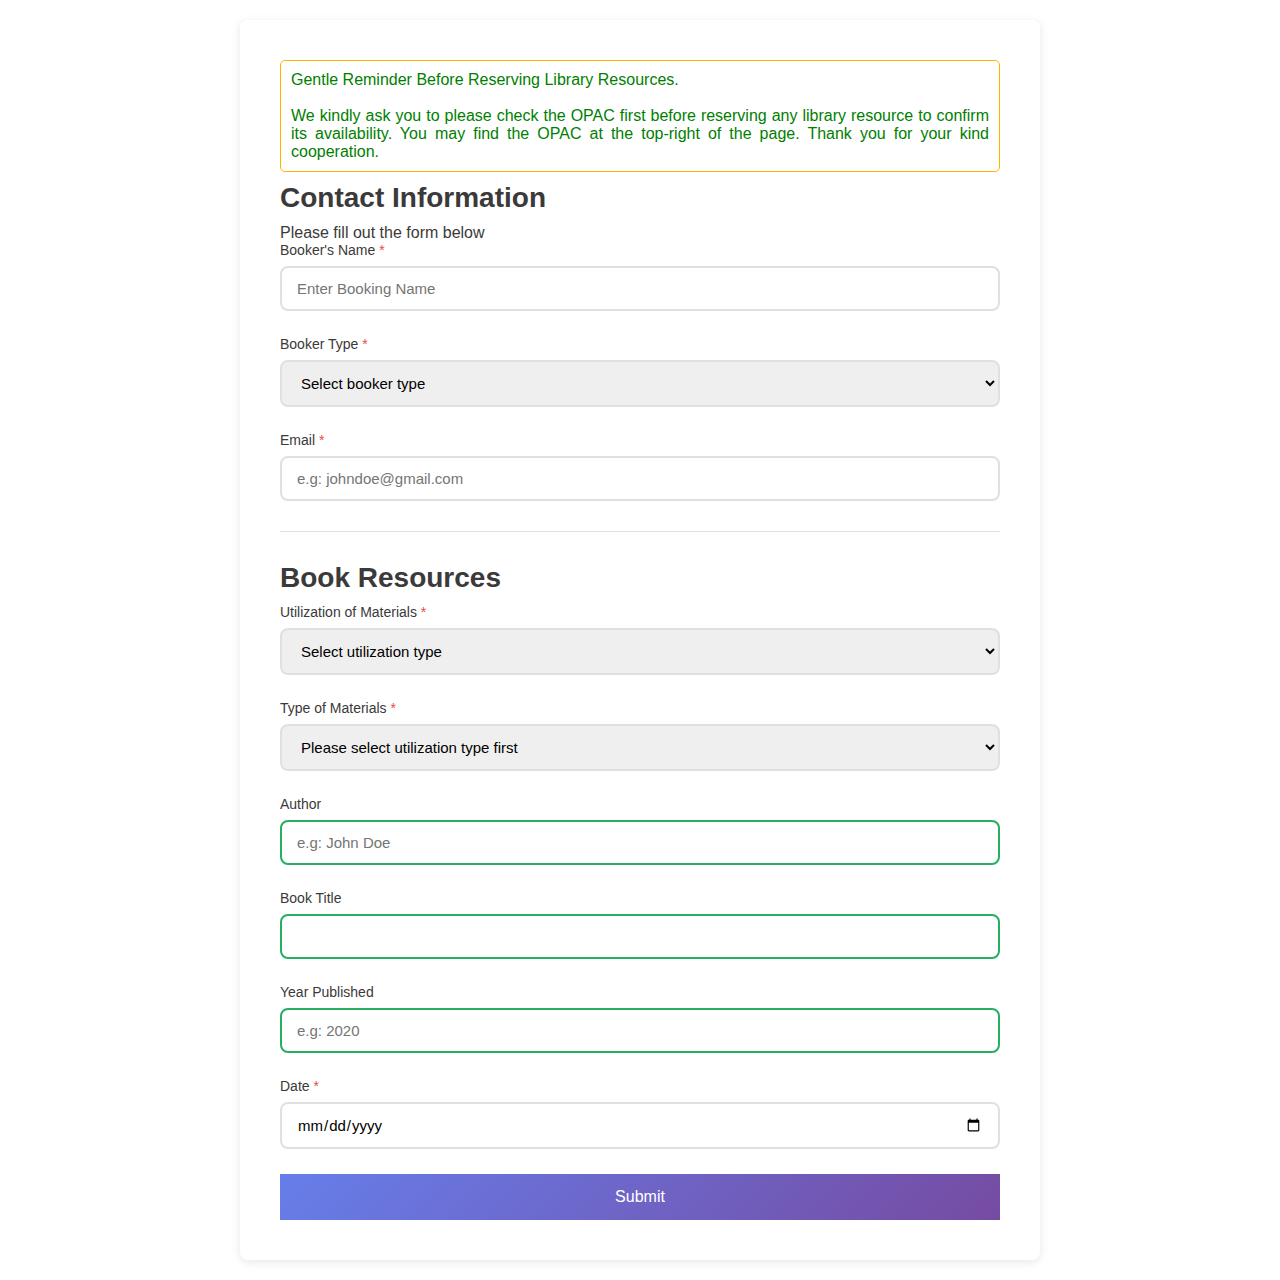
<file: index.html>
<!doctype html>
<html lang="en">
  <head>
    <meta charset="UTF-8" />
    <meta name="viewport" content="width=device-width, initial-scale=1.0" />
    <title>Booking Form</title>
    <link rel="stylesheet" href="resources/css/style.css" />
  </head>
  <body>
    <div class="form-container">
      <form class="booking-form" id="booking-form">
        <div class="form-note">
          <p>
            Gentle Reminder Before Reserving Library Resources.<br /><br />

            We kindly ask you to please check the OPAC first before reserving
            any library resource to confirm its availability. You may find the
            OPAC at the top-right of the page. Thank you for your kind
            cooperation.
          </p>
        </div>

        <div class="booking-user-info">
          <h2>Contact Information</h2>
          <p>Please fill out the form below</p>

          <div class="form-group">
            <label for="booking_name">
              Booker's Name <span class="required">*</span>
            </label>
            <input
              type="text"
              id="booking_name"
              name="booking_name"
              placeholder="Enter Booking Name"
              required
            />
          </div>

          <div class="form-group">
            <label for="booker_type">
              Booker Type <span class="required">*</span>
            </label>

            <select name="booker_type" id="booker_type" required>
              <option value="" disabled selected>Select booker type</option>
              <option value="student">Student</option>
              <option value="faculty">Faculty and Staff</option>
            </select>
          </div>

          <div class="form-group">
            <label for="email"> Email <span class="required">*</span> </label>
            <input
              type="email"
              id="email"
              name="email"
              placeholder="e.g: johndoe@gmail.com"
              required
            />
          </div>

          <hr />

          <h2>Book Resources</h2>

          <div class="form-group">
            <label for="utilization">
              Utilization of Materials <span class="required">*</span>
            </label>

            <select name="utilization" id="utilization" required>
              <option value="" disabled selected>
                Select utilization type
              </option>
              <option value="inside">Inside Reading</option>
              <option value="home">Take Home Reading</option>
            </select>
          </div>

          <div class="form-group">
            <label for="materials_type">
              Type of Materials <span class="required">*</span>
            </label>

            <select name="materials_type" id="materials_type" required>
              <option value="" default>
                Please select utilization type first
              </option>
              <!-- generate option here using JavaScript -->
            </select>
          </div>

          <!-- <div class="form-group">
            <label for="books"> Books <span class="required">*</span> </label>

            <div class="select-box">
              <div class="select-option">
                <input
                  type="text"
                  placeholder="Select"
                  id="soValue"
                  readonly
                  name="resource"
                  required
                />
              </div>
              <div class="content" id="content">
                <div class="search" id="search">
                  <input
                    type="text"
                    id="optionSearch"
                    placeholder="Search by Title/Author/Year Published"
                    name=""
                  />
                </div>
                <ul class="options" id="options">
                  <div class="not-selected-material-type">
                    Please select material type first
                  </div>
                </ul>
                <div class="no-result-msg" id="noResultMsg">
                  No result found
                </div>
              </div>
            </div>
          </div> -->

          <div class="form-group">
            <label for="author"> Author </label>
            <input
              type="text"
              id="author"
              name="author"
              placeholder="e.g: John Doe"
            />
          </div>

          <div class="form-group">
            <label for="title"> Book Title </label>
            <input type="text" id="title" name="title" />
          </div>

          <div class="form-group">
            <label for="yearPublished"> Year Published </label>
            <input
              type="text"
              id="yearPublished"
              name="year_published"
              placeholder="e.g: 2020"
            />
          </div>

          <div class="form-group">
            <label for="date"> Date <span class="required">*</span> </label>
            <input type="date" id="date" name="date" required />
          </div>
        </div>

        <div class="error-msg" id="errorMsg">
          Lorem ipsum dolor sit amet, consectetur adipiscing elit, sed do
          eiusmod tempor incididunt ut labore et dolore magna aliqua. Ut enim ad
          minim veniam, quis nostrud exercitation ullamco laboris nisi ut
          aliquip ex ea commodo consequat.
        </div>
        <button class="button-style" type="submit" id="submit-btn">
          Submit
        </button>
      </form>
    </div>
  </body>

  <script src="resources/js/script.js"></script>
  <!-- <script src="resources/js/custom-select-script.js"></script> -->
</html>
</file>
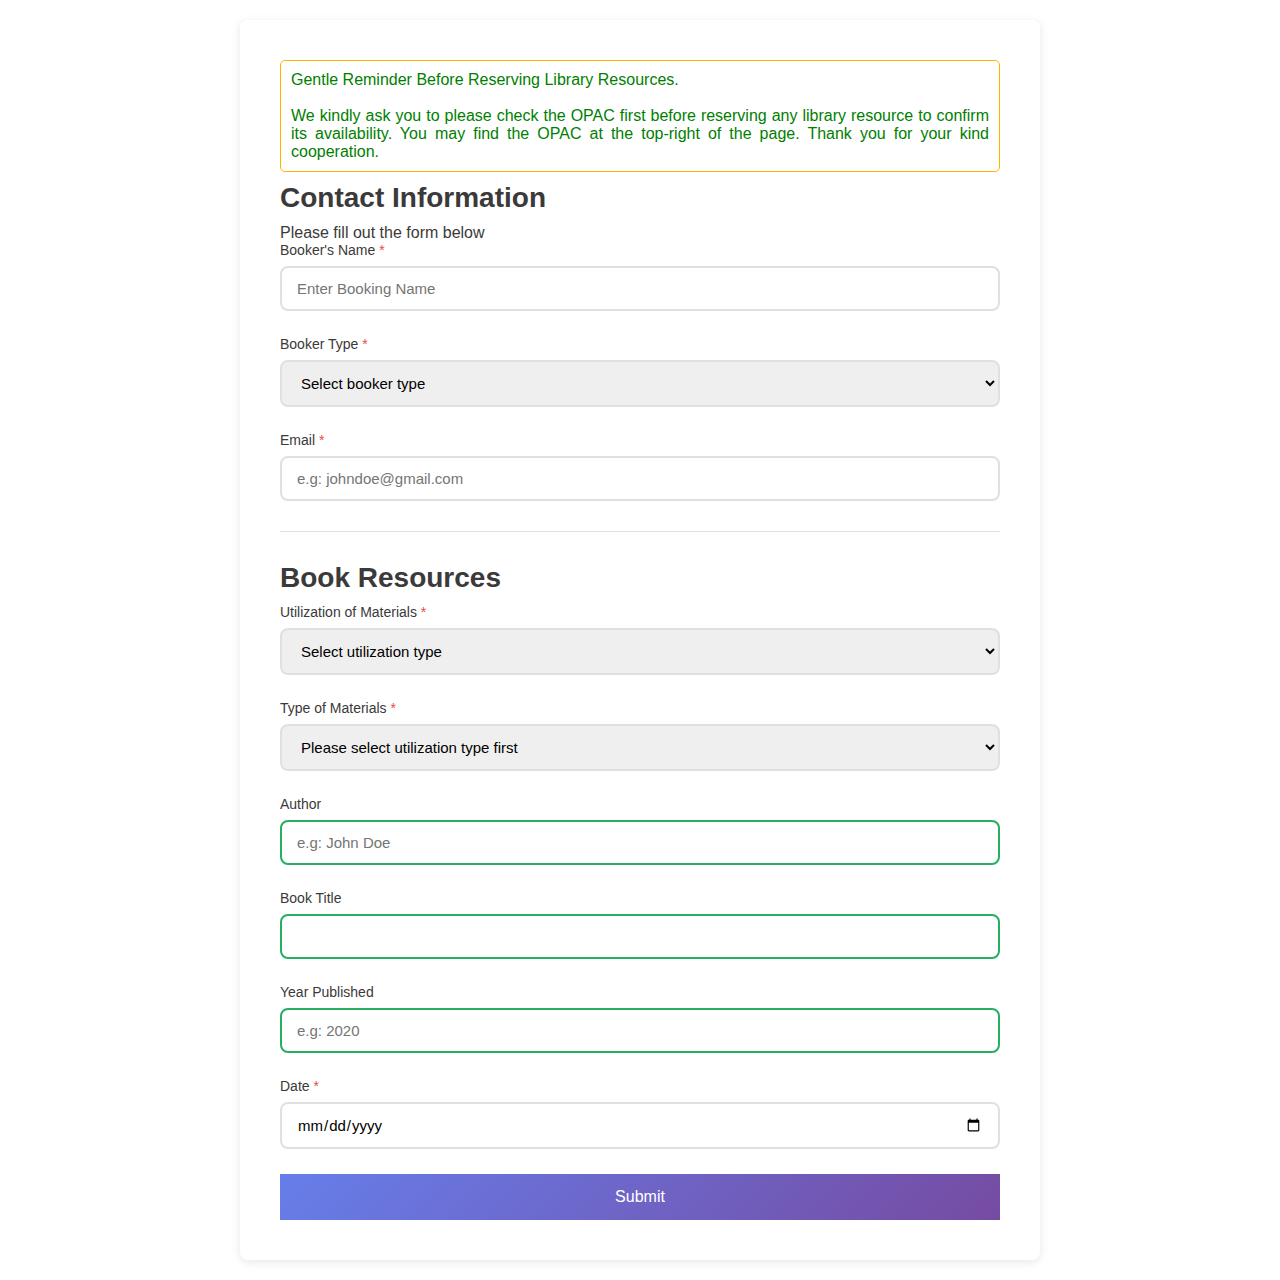
<file: reciept.html>
<!DOCTYPE html>
<html>
  <head>
    <meta charset="UTF-8" />
    <meta name="viewport" content="width=device-width, initial-scale=1.0" />
    <title>Booking Receipt</title>
    <link rel="stylesheet" href="resources/css/reciept-style.css" />
  </head>
  <body>
    <div class="receipt-container">
      <div class="header">
        <div class="success-icon">✓</div>
        <h1>Booking Confirmed</h1>
        <p class="reference">Reference: <span id="referenceNumber"></span></p>
      </div>

      <div class="receipt-section">
        <div class="section-title">Booking Information</div>
        <div class="receipt-row">
          <span class="receipt-label">Booking Name:</span>
          <span class="receipt-value" id="bookingName"></span>
        </div>
        <div class="receipt-row">
          <span class="receipt-label">Booker Type:</span>
          <span class="receipt-value" id="bookerType"></span>
        </div>
        <div class="receipt-row">
          <span class="receipt-label">Email:</span>
          <span class="receipt-value" id="email"></span>
        </div>
        <div class="receipt-row">
          <span class="receipt-label">Utilization of Materials:</span>
          <span class="receipt-value" id="utilization"></span>
        </div>
        <div class="receipt-row">
          <span class="receipt-label">Type of Materials:</span>
          <span class="receipt-value" id="materialsType"></span>
        </div>
        <div class="receipt-row">
          <span class="receipt-label">Author:</span>
          <span class="receipt-value" id="author"></span>
        </div>
        <div class="receipt-row">
          <span class="receipt-label">Title:</span>
          <span class="receipt-value" id="title"></span>
        </div>
        <div class="receipt-row">
          <span class="receipt-label">Year Published:</span>
          <span class="receipt-value" id="yearPublished"></span>
        </div>
        <div class="receipt-row">
          <span class="receipt-label">Date:</span>
          <span class="receipt-value" id="date"></span>
        </div>
      </div>

      <div class="receipt-section">
        <div class="footer">
          <div class="timestamp">Issued on: <span id="timestamp"></span></div>
          <div class="instruction">
            Present it when you arrive in the library.
          </div>

          <div class="button-container">
            <button class="btn btn-primary" onclick="window.print()">
              🖨️ Print
            </button>
            <button class="btn btn-secondary" onclick="goBackToBooking()">
              ← New Booking
            </button>
          </div>
        </div>
      </div>
    </div>
  </body>
  <script src="resources/js/reciept-script.js"></script>
</html>
</file>
<file: resources/css/style.css>
* {
  margin: 0;
  padding: 0;
  box-sizing: border-box;
}

html {
  height: 100%;
}

body {
  font-family: "Segoe UI", Tahoma, Geneva, Verdana, sans-serif;
  min-height: 100%;
  padding: 20px;
  /* background-color: #3b3939; */
  /* background-color: #3f3f3f; */
  color: #3b3939;
}

.form-container {
  /* background-color: #494848; */
  /* background-color: #3f3f3f; */
  padding: 40px;
  width: 100%;
  max-width: 800px;
  margin: 0 auto;
  border-radius: 8px;
  box-shadow: 0 2px 10px rgba(0, 0, 0, 0.1);
}

/* Mobile responsive */
@media (max-width: 768px) {
  body {
    padding: 10px;
  }

  .form-container {
    padding: 20px;
  }

  h2 {
    font-size: 24px;
  }
}

h2 {
  color: #3b3939;
  margin-bottom: 10px;
  font-size: 28px;
}

.subtitle {
  color: #666;
  margin-bottom: 30px;
  font-size: 14px;
}

.form-group {
  margin-bottom: 25px;
}

label {
  display: block;
  margin-bottom: 8px;
  color: #3b3939;
  font-weight: 500;
  font-size: 14px;
}

.required {
  color: #e74c3c;
}

input,
select {
  width: 100%;
  padding: 12px 15px;
  border: 2px solid #e0e0e0;
  border-radius: 8px;
  font-size: 15px;
  transition: all 0.3s ease;
  font-family: inherit;
}

input:focus,
select:focus {
  outline: none;
  border-color: #667eea;
  box-shadow: 0 0 0 3px rgba(102, 126, 234, 0.1);
  border-radius: 10px;
}

input:valid {
  border-color: #27ae60;
}

hr {
  border: none;
  border-top: 1px solid #e0e0e0;
  margin: 30px 0;
}

.note {
  background-color: #fff3cd;
  border: 1px solid #ffeeba;
  padding: 15px;
  border-radius: 5px;
  color: #856404;
  font-size: 14px;
  margin-top: 10px;
  visibility: hidden;
}

input[type="submit"] {
  width: 100%;
  padding: 14px;
  background: linear-gradient(135deg, #667eea 0%, #764ba2 100%);
  color: white;
  border: none;
  border-radius: 8px;
  font-size: 16px;
  font-weight: 600;
  cursor: pointer;
  transition: transform 0.2s ease;
  margin-top: 20px;
}

input[type="submit"]:hover {
  transform: translateY(-2px);
}

input[type="submit"]:active {
  transform: translateY(0);
}

.button-style {
  width: 100%;
  padding: 14px;
  background: linear-gradient(135deg, #667eea 0%, #764ba2 100%);
  outline: none;
  border: none;
  color: #ffffff;
  font-size: 1rem;
  cursor: pointer;
  transition: all 0.3s ease;
}

.button-style:hover {
  transform: translateY(-2px);
  box-shadow: 0 4px 12px rgba(102, 126, 234, 0.4);
}

.button-style:disabled {
  opacity: 0.5;
  cursor: not-allowed;
  background: linear-gradient(135deg, #999 0%, #666 100%);
}

.back-button {
  background: #f5f5f5;
  border: 2px solid #e0e0e0;
  color: #667eea;
  padding: 10px 20px;
  border-radius: 8px;
  font-size: 14px;
  font-weight: 600;
  cursor: pointer;
  transition: all 0.3s ease;
  display: inline-flex;
  align-items: center;
  gap: 8px;
  margin-bottom: 20px;
}

.back-button:hover {
  background: #667eea;
  color: white;
  border-color: #667eea;
  transform: translateX(-3px);
}

.back-button svg {
  width: 18px;
  height: 18px;
}

/* Custom Select */
.select-box {
  /* width: 380px; */
  position: relative;
}

.select-option {
  position: relative;
}

.select-option::after {
  content: "";
  position: absolute;
  right: 12px;
  top: 48%;
  border-top: 6px solid #555;
  border-right: 6px solid transparent;
  border-left: 6px solid transparent;
  border-radius: 20px;
  pointer-events: none;
}

.select-option:focus-within::after {
  transform: translateY(-50%) rotate(-180deg);
}

.select-option::after {
  transition: transform 0.2s ease;
}

.select-option input {
  /* width: 100%; */
  /* max-width: 100%; */
  /* font-size: 15px; */
  /* padding: 5px; */
  cursor: pointer;
  /* box-sizing: border-box; */
}

.content {
  position: absolute;
  width: 100%;
  max-height: 200px;
  margin-top: 10px;
  padding: 0 10px;
  background-color: #fff;
  color: #000;
  border: #000 1px solid;
  border-radius: 5px;
  display: none;
  overflow-y: auto;
}

.search,
.options {
  position: relative;
}

.search /* input */,
.options li {
  width: 100%;
  max-width: 100%;
}

.search {
  position: sticky;
  top: 0;
  padding-top: 10px;
  background-color: #fff;
  z-index: 1;
  display: none;
}

.options {
  margin-top: 10px;
  display: flex;
  flex-direction: column;
  gap: 5px;
}

.options li {
  padding: 5px;
  border-bottom: #000 solid 1px;
  font-size: 15px;
  list-style: none;
  cursor: pointer;
  transition: 0.2s;
}

.options li:hover {
  background-color: #666;
}

.search input {
  font-size: 15px;
  padding: 5px;
  cursor: pointer;
  box-sizing: border-box;
}

.select-option.active + .content {
  display: block;
}
/* ===================================== */

.not-selected-material-type {
  display: flex;
  width: 100%;
  padding: 10px;
  justify-content: center;
  /* text-align: center; */
  color: #444;
}

.no-result-msg {
  display: flex;
  width: 100%;
  padding: 10px;
  text-align: center;
  color: #444;
  display: none;
}

/* loading animation */
.loader {
  border: 4px solid #f3f3f3;
  border-top: 4px solid #667eea;
  border-radius: 50%;
  width: 32px;
  height: 32px;
  animation: spin 1s linear infinite;
  margin: 20px auto;
  display: block;
}
@keyframes spin {
  0% {
    transform: rotate(0deg);
  }
  100% {
    transform: rotate(360deg);
  }
}

/* ============================ */

.error-msg {
  margin-bottom: 5px;
  padding: 5px;
  border: #e74c3c solid 1px;
  background-color: #e74c3c50;
  border-radius: 5px;
  color: #e74c3c;
  display: none;
}

.form-note {
  width: 100%;
  display: flex;
  text-align: justify;
  padding: 10px;
  margin-bottom: 10px;
  background: #fff;
  color: green;
  outline: none;
  border: #ffb300 solid 1px;
  border-radius: 5px;
}
</file>
<file: resources/css/reciept-style.css>
* {
  margin: 0;
  padding: 0;
  box-sizing: border-box;
}

body {
  font-family: "Segoe UI", Tahoma, Geneva, Verdana, sans-serif;
  min-height: 100vh;
  padding: 20px;
  background: linear-gradient(135deg, #667eea 0%, #764ba2 100%);
  display: flex;
  justify-content: center;
  align-items: center;
}

.receipt-container {
  background: white;
  padding: 40px;
  max-width: 700px;
  width: 100%;
  border-radius: 16px;
  box-shadow: 0 10px 40px rgba(0, 0, 0, 0.3);
}

.header {
  text-align: center;
  margin-bottom: 30px;
  padding-bottom: 20px;
  border-bottom: 3px solid #667eea;
}

.success-icon {
  font-size: 64px;
  color: #27ae60;
  margin-bottom: 10px;
}

h1 {
  color: #667eea;
  font-size: 32px;
  margin-bottom: 10px;
}

.reference {
  color: #999;
  font-size: 14px;
  font-weight: 600;
}

.receipt-section {
  margin: 30px 0;
}

.section-title {
  font-size: 18px;
  color: #667eea;
  font-weight: 600;
  margin-bottom: 15px;
  padding-bottom: 10px;
  border-bottom: 2px solid #e0e0e0;
}

.receipt-row {
  display: flex;
  justify-content: space-between;
  padding: 12px 0;
  border-bottom: 1px solid #f0f0f0;
}

.receipt-row:last-child {
  border-bottom: none;
}

.receipt-label {
  font-weight: 600;
  color: #444;
  flex: 0 0 40%;
}

.receipt-value {
  color: #666;
  text-align: right;
  flex: 1;
  word-wrap: break-word;
}

.footer {
  margin-top: 30px;
  padding-top: 20px;
  border-top: 2px solid #e0e0e0;
  text-align: center;
}

.timestamp {
  color: #999;
  font-size: 12px;
  margin-bottom: 15px;
}

.instruction {
  color: #666;
  font-size: 14px;
  background: #fff3cd;
  padding: 15px;
  border-radius: 8px;
  margin-bottom: 20px;
}

.button-container {
  display: flex;
  gap: 15px;
  margin-top: 20px;
}

.btn {
  flex: 1;
  padding: 14px;
  border: none;
  border-radius: 8px;
  font-size: 16px;
  font-weight: 600;
  cursor: pointer;
  transition: all 0.3s ease;
}

.btn-primary {
  background: linear-gradient(135deg, #667eea 0%, #764ba2 100%);
  color: white;
}

.btn-primary:hover {
  transform: translateY(-2px);
  box-shadow: 0 4px 12px rgba(102, 126, 234, 0.4);
}

.btn-secondary {
  background: #f5f5f5;
  border: 2px solid #e0e0e0;
  color: #667eea;
}

.btn-secondary:hover {
  background: #667eea;
  color: white;
  border-color: #667eea;
}

@media print {
  body {
    background: white;
  }
  .button-container {
    display: none;
  }
}

@media (max-width: 768px) {
  body {
    padding: 10px;
  }

  .receipt-container {
    padding: 20px;
  }

  h1 {
    font-size: 24px;
  }

  .button-container {
    flex-direction: column;
  }
}
</file>
